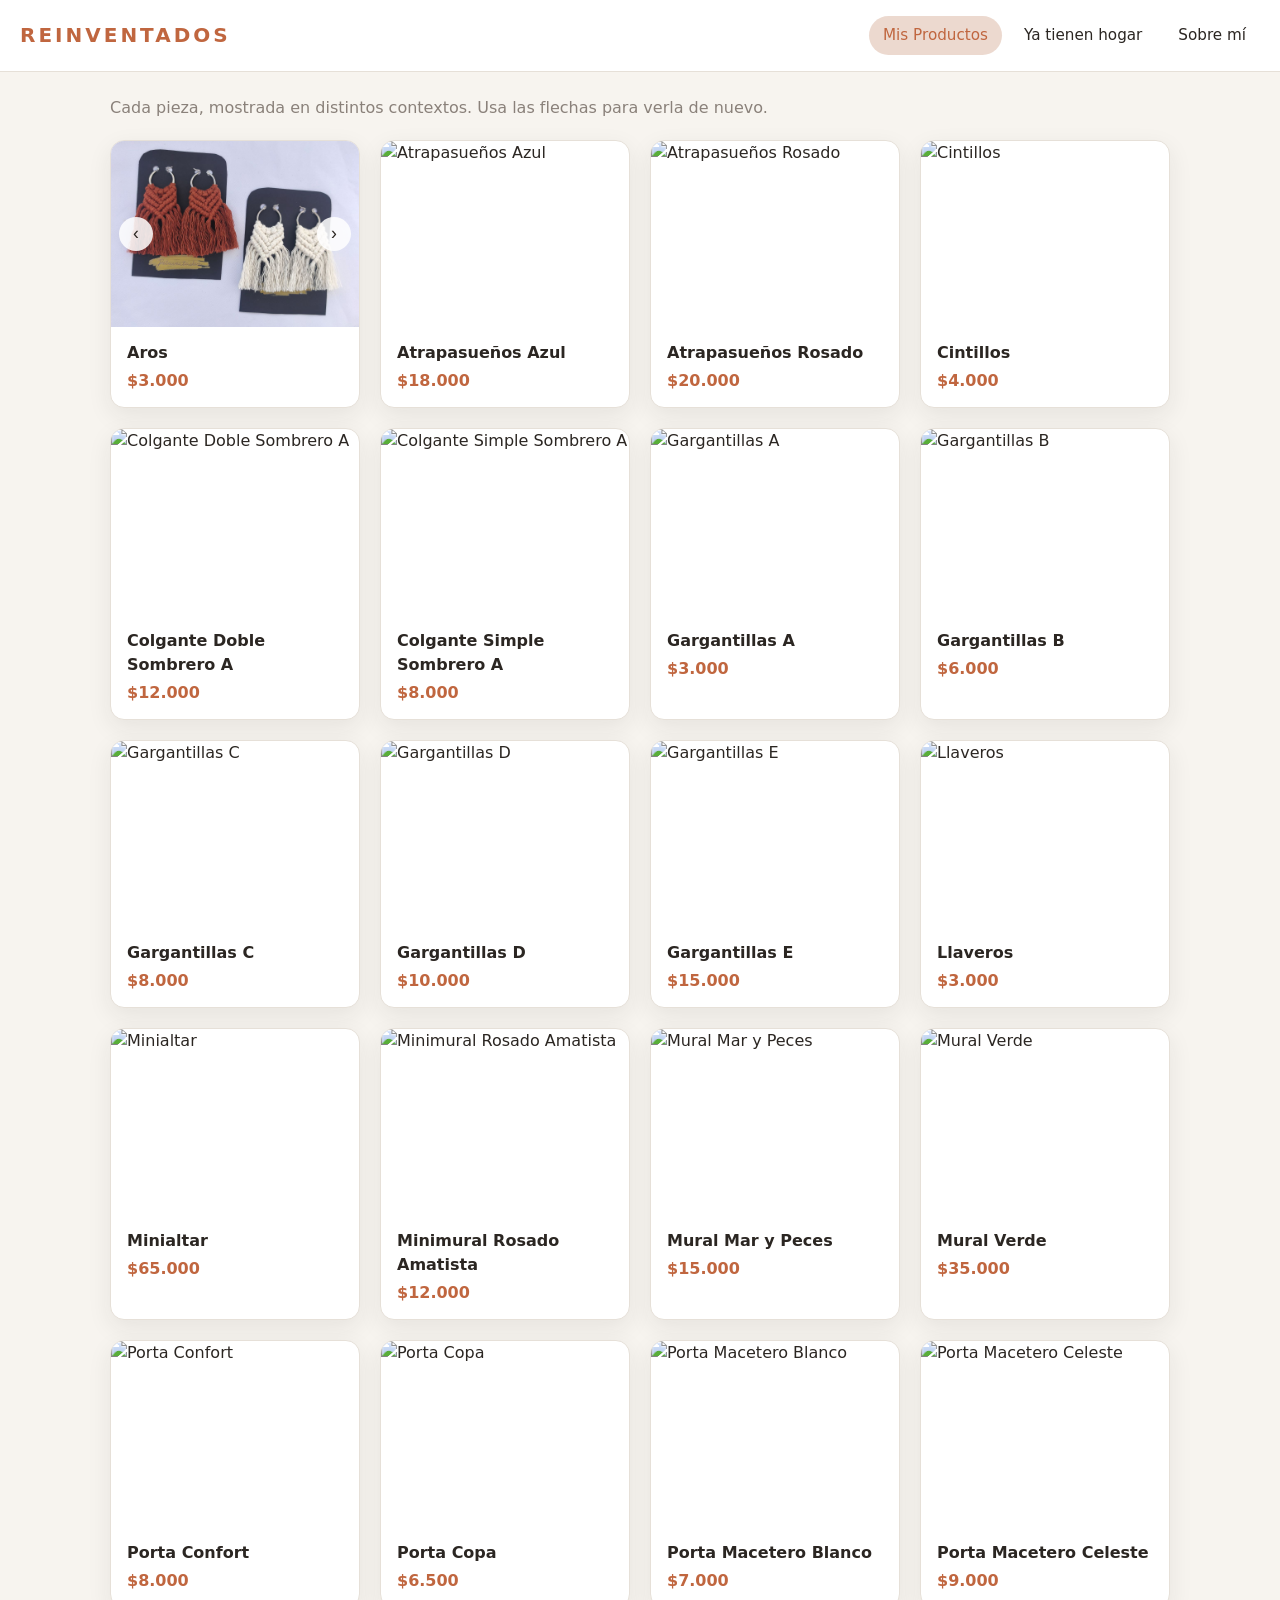
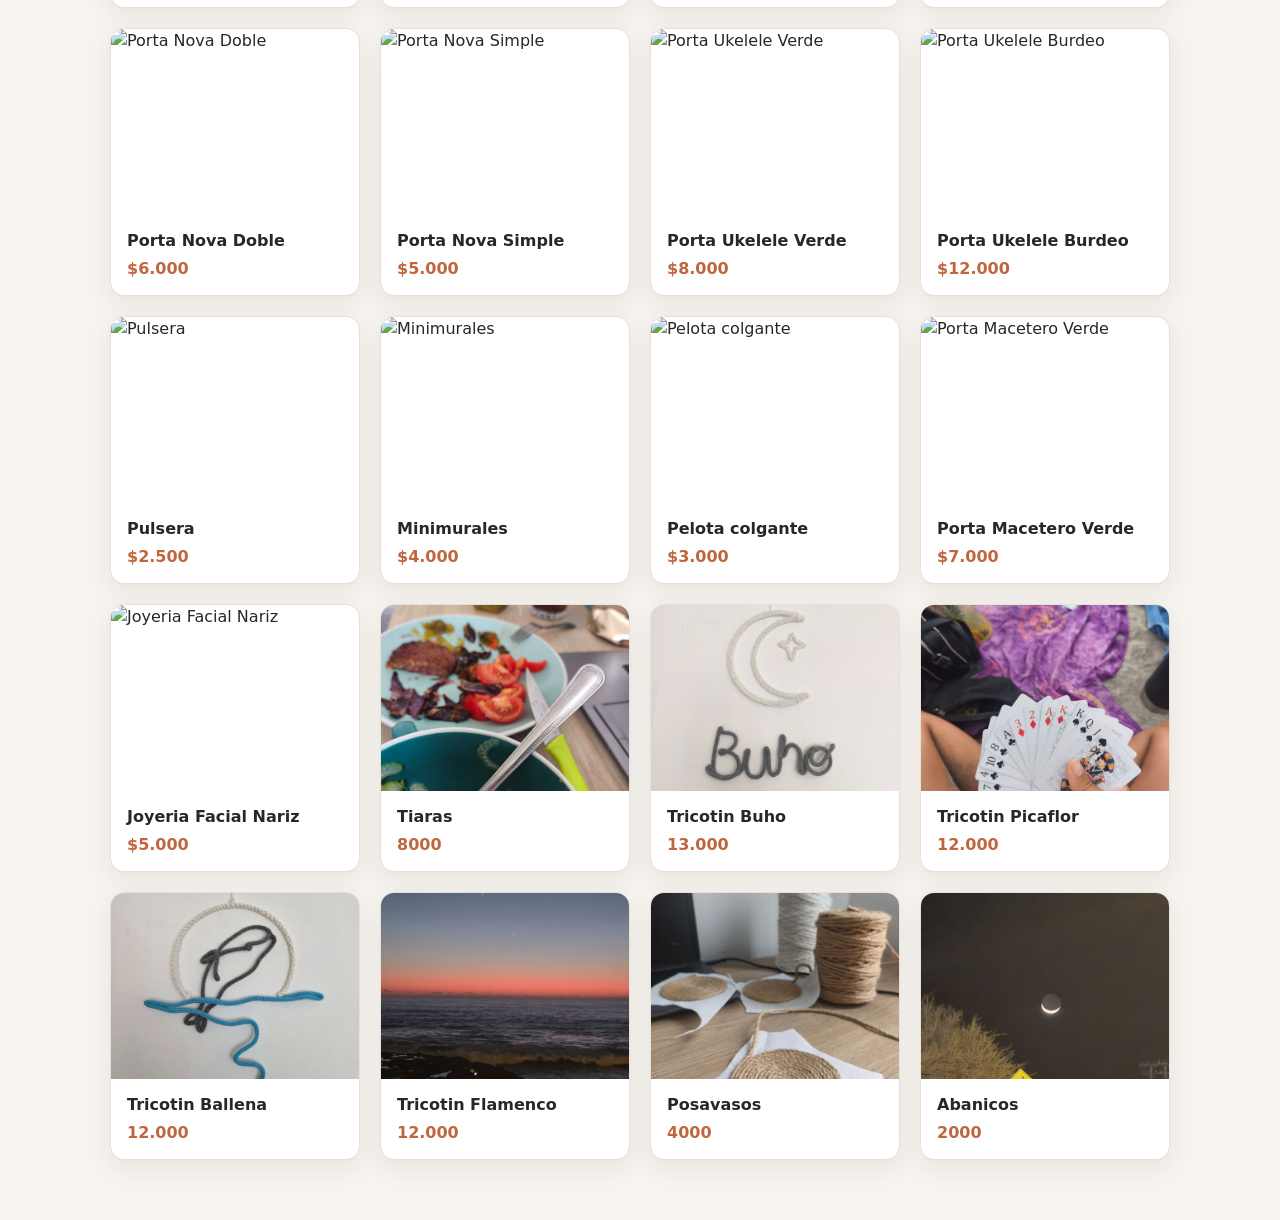
<file: index.html>
<!DOCTYPE html>
<html lang="es">
<head>
  <meta charset="UTF-8" />
  <meta name="viewport" content="width=device-width, initial-scale=1.0" />
  <title>REINVENTADOS</title>
  <link rel="stylesheet" href="styles.css" />
</head>
<body>
  <header class="encabezado">
    <h1 class="logo">REINVENTADOS</h1>

    <nav class="menu">
      <div class="menu__item" id="menu-productos">
        <button class="menu__boton activo" data-vista="productos">Mis Productos</button>
        <div class="submenu" id="submenu"></div>
      </div>
      <button class="menu__boton" data-vista="hogar">Ya tienen hogar</button>
      <button class="menu__boton" data-vista="sobre-mi">Sobre mí</button>
    </nav>
  </header>

  <main class="contenido">
    <section id="vista-productos" class="vista activa">
      <p class="introduccion">Cada pieza, mostrada en distintos contextos. Usa las flechas para verla de nuevo.</p>
      <div id="galeria" class="galeria"></div>
    </section>

    <section id="vista-hogar" class="vista">
      <p class="introduccion">Diseños que ya encontraron su lugar. Gracias por llevarlos a casa.</p>
      <div id="galeria-hogar" class="galeria"></div>
    </section>

    <section id="vista-sobre-mi" class="vista">
      <div class="sobre-mi">
        <div class="sobre-mi__retrato" aria-hidden="true">Mi foto</div>
        <div class="sobre-mi__texto">
          <h2>Sobre mí</h2>
          <p>Soy la creadora de REINVENTADOS. Elaboro cada producto a mano con técnicas artesanales como macramé, hilograma, puntillismo, orfebrería y alambrismo.</p>
          <p>Mi historia empieza con las ganas de dar una segunda vida a los materiales y crear piezas únicas que acompañen los espacios de las personas.</p>
          <h3>Sígueme</h3>
          <ul class="redes">
            <li><a href="#" onclick="return false;">Instagram</a></li>
            <li><a href="#" onclick="return false;">Facebook</a></li>
            <li><a href="#" onclick="return false;">WhatsApp</a></li>
            <li><a href="#" onclick="return false;">TikTok</a></li>
          </ul>
        </div>
      </div>
    </section>

    <section id="vista-detalle" class="vista">
      <button class="boton-volver" id="boton-volver">&larr; Volver</button>
      <div id="detalle" class="detalle"></div>
    </section>
  </main>

  <script src="data.js"></script>
  <script src="app.js"></script>
</body>
</html>
</file>
<file: styles.css>
:root {
  --tinta: #2b2622;
  --fondo: #f7f4ef;
  --tarjeta: #ffffff;
  --acento: #c0663f;
  --acento-suave: #ecd9cf;
  --verde: #4f7d58;
  --verde-suave: #e3eee5;
  --gris: #8a817a;
  --borde: #e6e0d8;
  --radio: 14px;
  --sombra: 0 8px 24px rgba(43, 38, 34, 0.08);
}

* {
  box-sizing: border-box;
  margin: 0;
  padding: 0;
}

[hidden] {
  display: none !important;
}

body {
  font-family: "Segoe UI", system-ui, -apple-system, Arial, sans-serif;
  background: var(--fondo);
  color: var(--tinta);
  line-height: 1.5;
}

.encabezado {
  position: sticky;
  top: 0;
  z-index: 10;
  display: flex;
  flex-wrap: wrap;
  align-items: center;
  gap: 12px;
  padding: 16px 20px;
  background: var(--tarjeta);
  border-bottom: 1px solid var(--borde);
}

.logo {
  font-size: 1.25rem;
  letter-spacing: 3px;
  color: var(--acento);
}

.menu {
  display: flex;
  align-items: center;
  gap: 8px;
  margin-left: auto;
}

.menu__item {
  position: relative;
}

.menu__boton {
  font: inherit;
  font-size: 0.95rem;
  padding: 8px 14px;
  border: none;
  border-radius: 999px;
  background: transparent;
  color: var(--tinta);
  cursor: pointer;
  transition: background 0.2s, color 0.2s;
}

.menu__boton:hover,
.menu__boton.activo {
  background: var(--acento-suave);
  color: var(--acento);
}

.submenu {
  position: absolute;
  top: 100%;
  left: 0;
  min-width: 170px;
  padding: 8px;
  display: none;
  flex-direction: column;
  gap: 4px;
  background: var(--tarjeta);
  border: 1px solid var(--borde);
  border-radius: var(--radio);
  box-shadow: var(--sombra);
}

#menu-productos:hover .submenu,
#menu-productos.abierto .submenu {
  display: flex;
}

.submenu__boton {
  font: inherit;
  font-size: 0.9rem;
  text-align: left;
  padding: 8px 12px;
  border: none;
  border-radius: 8px;
  background: transparent;
  color: var(--tinta);
  cursor: pointer;
}

.submenu__boton:hover,
.submenu__boton.activo {
  background: var(--fondo);
  color: var(--acento);
}

.contenido {
  max-width: 1100px;
  margin: 0 auto;
  padding: 24px 20px 60px;
}

.vista {
  display: none;
}

.vista.activa {
  display: block;
}

.introduccion {
  margin-bottom: 20px;
  color: var(--gris);
}

.galeria {
  display: grid;
  grid-template-columns: repeat(auto-fill, minmax(240px, 1fr));
  gap: 20px;
}

.tarjeta {
  background: var(--tarjeta);
  border: 1px solid var(--borde);
  border-radius: var(--radio);
  overflow: hidden;
  box-shadow: var(--sombra);
  cursor: pointer;
  transition: transform 0.2s;
}

.tarjeta:hover {
  transform: translateY(-4px);
}

.deslizador {
  position: relative;
  aspect-ratio: 4 / 3;
  overflow: hidden;
}

.deslizador__imagen {
  width: 100%;
  height: 100%;
  display: block;
  object-fit: cover;
  transition: opacity 0.25s ease;
}

.deslizador__flecha {
  position: absolute;
  top: 50%;
  transform: translateY(-50%);
  width: 34px;
  height: 34px;
  border: none;
  border-radius: 50%;
  background: rgba(255, 255, 255, 0.85);
  color: var(--tinta);
  font-size: 1.1rem;
  cursor: pointer;
}

.deslizador__flecha--izq {
  left: 8px;
}

.deslizador__flecha--der {
  right: 8px;
}

.deslizador__flecha:hover {
  background: #fff;
}

.tarjeta__info {
  padding: 14px 16px;
}

.tarjeta__nombre {
  font-size: 1rem;
}

.tarjeta__precio {
  margin-top: 4px;
  color: var(--acento);
  font-weight: 600;
}

.detalle {
  display: grid;
  grid-template-columns: 1.2fr 1fr;
  gap: 28px;
  margin-top: 16px;
}

.detalle__deslizador {
  position: relative;
  aspect-ratio: 4 / 3;
  border-radius: var(--radio);
  overflow: hidden;
  box-shadow: var(--sombra);
}

.detalle__imagen {
  width: 100%;
  height: 100%;
  display: block;
  object-fit: cover;
  transition: opacity 0.25s ease;
}

.detalle__titulo {
  font-size: 1.5rem;
  margin-bottom: 6px;
}

.detalle__precio {
  font-size: 1.2rem;
  color: var(--acento);
  font-weight: 700;
  margin-bottom: 14px;
}

.detalle__seccion {
  margin-bottom: 14px;
}

.detalle__seccion h3 {
  font-size: 0.95rem;
  text-transform: uppercase;
  letter-spacing: 1px;
  color: var(--gris);
  margin-bottom: 4px;
}

.detalle__categoria {
  display: inline-block;
  font-size: 0.8rem;
  padding: 4px 10px;
  border-radius: 999px;
  background: var(--acento-suave);
  color: var(--acento);
  margin-bottom: 12px;
}

.boton-volver {
  font: inherit;
  padding: 8px 16px;
  border: 1px solid var(--borde);
  border-radius: 999px;
  background: var(--tarjeta);
  color: var(--tinta);
  cursor: pointer;
}

.boton-volver:hover {
  border-color: var(--acento);
  color: var(--acento);
}

.sobre-mi {
  display: grid;
  grid-template-columns: 220px 1fr;
  gap: 28px;
  align-items: start;
  background: var(--tarjeta);
  border: 1px solid var(--borde);
  border-radius: var(--radio);
  padding: 28px;
  box-shadow: var(--sombra);
}

.sobre-mi__retrato {
  aspect-ratio: 1;
  border-radius: var(--radio);
  display: flex;
  align-items: center;
  justify-content: center;
  color: #fff;
  background: linear-gradient(135deg, #c0663f, #8a4a2f);
}

.sobre-mi__texto h2 {
  margin-bottom: 10px;
}

.sobre-mi__texto p {
  margin-bottom: 10px;
}

.sobre-mi__texto h3 {
  margin: 16px 0 8px;
}

.redes {
  list-style: none;
  display: flex;
  flex-wrap: wrap;
  gap: 10px;
}

.redes a {
  display: inline-block;
  padding: 6px 14px;
  border-radius: 999px;
  background: var(--fondo);
  border: 1px solid var(--borde);
  color: var(--tinta);
  text-decoration: none;
}

.redes a:hover {
  border-color: var(--acento);
  color: var(--acento);
}

.insignia {
  display: inline-block;
  margin-top: 8px;
  font-size: 0.75rem;
  padding: 3px 10px;
  border-radius: 999px;
  background: var(--acento-suave);
  color: var(--acento);
  font-weight: 600;
}

.insignia--gris {
  background: #eceae6;
  color: var(--gris);
}

.admin__titulo {
  margin-bottom: 18px;
}

.admin__subtitulo {
  margin: 32px 0 14px;
}

.formulario {
  background: var(--tarjeta);
  border: 1px solid var(--borde);
  border-radius: var(--radio);
  padding: 22px;
  box-shadow: var(--sombra);
  display: grid;
  gap: 14px;
  max-width: 620px;
}

.formulario__titulo {
  font-size: 1.1rem;
}

.campo {
  display: flex;
  flex-direction: column;
  gap: 6px;
  font-size: 0.9rem;
}

.campo span {
  color: var(--gris);
}

.campo input,
.campo select,
.campo textarea {
  font: inherit;
  padding: 10px 12px;
  border: 1px solid var(--borde);
  border-radius: 10px;
  background: var(--fondo);
  color: var(--tinta);
  resize: vertical;
}

.campo input:focus,
.campo select:focus,
.campo textarea:focus {
  outline: 2px solid var(--acento-suave);
  border-color: var(--acento);
}

.formulario__ayuda {
  font-size: 0.82rem;
  color: var(--gris);
}

.campo-casilla {
  display: flex;
  align-items: center;
  gap: 8px;
  font-size: 0.9rem;
  color: var(--gris);
  cursor: pointer;
}

.campo-casilla input {
  width: 16px;
  height: 16px;
  accent-color: var(--acento);
}

.aviso-publicacion-auto {
  position: fixed;
  right: 16px;
  bottom: 16px;
  z-index: 30;
  max-width: 330px;
  padding: 10px 14px;
  border: 1px solid var(--borde);
  border-radius: 10px;
  background: var(--tarjeta);
  color: var(--tinta);
  font-size: 0.85rem;
  box-shadow: 0 6px 18px rgba(0, 0, 0, 0.14);
}

.aviso-publicacion-auto--esperando {
  border-color: var(--acento);
  color: var(--acento);
}

.aviso-publicacion-auto--ok {
  border-color: #2f7d4f;
  background: #e9f6ef;
  color: #245c3c;
}

.aviso-publicacion-auto--error {
  border-color: #a33;
  background: #fbeaea;
  color: #a33;
}

.boton-primario {
  font: inherit;
  font-weight: 600;
  padding: 11px 20px;
  border: none;
  border-radius: 999px;
  background: var(--acento);
  color: #fff;
  cursor: pointer;
  justify-self: start;
}

.boton-primario:hover {
  background: #a8552f;
}

.boton-secundario,
.boton-peligro {
  font: inherit;
  font-size: 0.85rem;
  padding: 7px 14px;
  border-radius: 999px;
  cursor: pointer;
  border: 1px solid var(--borde);
  background: var(--tarjeta);
  color: var(--tinta);
}

.boton-secundario:hover {
  border-color: var(--acento);
  color: var(--acento);
}

.boton-peligro {
  color: #a33;
}

.boton-peligro:hover {
  border-color: #a33;
  background: #fbeaea;
}

.lista-admin {
  display: grid;
  gap: 12px;
}

.fila-admin {
  display: grid;
  grid-template-columns: 64px 1fr auto auto;
  align-items: center;
  gap: 14px;
  padding: 12px 16px;
  background: var(--tarjeta);
  border: 1px solid var(--borde);
  border-radius: var(--radio);
  box-shadow: var(--sombra);
}

.fila-admin--vendido {
  opacity: 0.75;
}

.fila-admin__miniatura {
  width: 64px;
  height: 48px;
  object-fit: cover;
  border-radius: 8px;
  background: var(--fondo);
}

.fila-admin__datos {
  display: flex;
  flex-direction: column;
}

.fila-admin__datos span {
  font-size: 0.85rem;
  color: var(--gris);
}

.fila-admin__botones {
  display: flex;
  gap: 8px;
}

a.menu__boton {
  text-decoration: none;
  display: inline-block;
}

.etiqueta-admin {
  font-size: 0.75rem;
  text-transform: uppercase;
  letter-spacing: 1px;
  color: var(--gris);
}

.aviso {
  background: var(--acento-suave);
  border-radius: var(--radio);
  padding: 16px 20px;
  margin-bottom: 22px;
  font-size: 0.9rem;
}

.aviso ol {
  margin: 10px 0 0 18px;
}

.aviso li {
  margin-bottom: 4px;
}

code {
  background: #fff;
  padding: 1px 5px;
  border-radius: 4px;
  font-size: 0.85em;
}

.admin__acciones {
  display: flex;
  flex-wrap: wrap;
  align-items: center;
  gap: 10px;
  margin-bottom: 26px;
}

.admin__acciones label.boton-secundario {
  display: inline-block;
}

.miniaturas {
  display: flex;
  flex-wrap: wrap;
  gap: 10px;
  min-height: 44px;
  align-items: center;
}

.miniatura {
  position: relative;
  width: 88px;
  height: 66px;
  border-radius: 8px;
  overflow: hidden;
  border: 1px solid var(--borde);
}

.miniatura img {
  width: 100%;
  height: 100%;
  display: block;
  object-fit: cover;
}

.miniatura__quitar {
  position: absolute;
  top: 2px;
  right: 2px;
  width: 20px;
  height: 20px;
  border: none;
  border-radius: 50%;
  background: rgba(43, 38, 34, 0.7);
  color: #fff;
  font-size: 0.85rem;
  line-height: 1;
  cursor: pointer;
}

.miniatura__quitar:hover {
  background: var(--acento);
}

.formulario__botones {
  display: flex;
  flex-wrap: wrap;
  gap: 10px;
}

.pestanas {
  display: flex;
  flex-wrap: wrap;
  gap: 8px;
  margin-bottom: 24px;
}

.pestanas__boton {
  font: inherit;
  font-size: 0.95rem;
  padding: 9px 18px;
  border: 1px solid var(--borde);
  border-radius: 999px;
  background: var(--tarjeta);
  color: var(--tinta);
  cursor: pointer;
  transition: background 0.2s, color 0.2s, border-color 0.2s;
}

.pestanas__boton:hover {
  border-color: var(--acento);
  color: var(--acento);
}

.pestanas__boton.activo {
  background: var(--acento);
  border-color: var(--acento);
  color: #fff;
}

.tarjetas-resumen {
  display: grid;
  grid-template-columns: repeat(auto-fit, minmax(160px, 1fr));
  gap: 12px;
  margin-bottom: 10px;
}

.tarjeta-resumen {
  background: var(--tarjeta);
  border: 1px solid var(--borde);
  border-radius: var(--radio);
  padding: 16px 18px;
  box-shadow: var(--sombra);
  display: flex;
  flex-direction: column;
  gap: 4px;
}

.tarjeta-resumen__valor {
  font-size: 1.4rem;
  font-weight: 700;
  color: var(--acento);
}

.tarjeta-resumen__etiqueta {
  font-size: 0.75rem;
  color: var(--gris);
  text-transform: uppercase;
  letter-spacing: 0.5px;
}

.filtros {
  display: flex;
  flex-wrap: wrap;
  gap: 12px;
  align-items: flex-end;
  background: var(--tarjeta);
  border: 1px solid var(--borde);
  border-radius: var(--radio);
  padding: 16px 18px;
  box-shadow: var(--sombra);
  margin-bottom: 20px;
}

.filtros .campo {
  min-width: 160px;
}

.fila-stock {
  display: grid;
  grid-template-columns: 1fr auto auto auto auto;
  align-items: center;
  gap: 14px;
  padding: 12px 16px;
  background: var(--tarjeta);
  border: 1px solid var(--borde);
  border-radius: var(--radio);
  box-shadow: var(--sombra);
}

.fila-stock__datos {
  display: flex;
  flex-direction: column;
}

.fila-stock__datos span {
  font-size: 0.85rem;
  color: var(--gris);
}

.fila-stock__precio {
  color: var(--acento);
  font-weight: 600;
  font-size: 0.9rem;
  white-space: nowrap;
}

.fila-stock__cantidad {
  width: 76px;
  padding: 8px 10px;
  border: 1px solid var(--borde);
  border-radius: 10px;
  background: var(--fondo);
  color: var(--tinta);
  font: inherit;
  text-align: center;
}

.fila-stock__cantidad:focus {
  outline: 2px solid var(--acento-suave);
  border-color: var(--acento);
}

.fila-stock__fecha {
  font-size: 0.8rem;
  color: var(--gris);
  white-space: nowrap;
}

.insignia--alerta {
  background: #fbeaea;
  color: #a33;
}

.insignia--entrada {
  background: var(--verde-suave);
  color: var(--verde);
}

.insignia--ajuste {
  background: #eceae6;
  color: var(--gris);
}

.insignia--baja {
  background: #fbeaea;
  color: #a33;
}

.fila-mov {
  display: grid;
  grid-template-columns: auto 1fr auto auto auto minmax(0, 160px) auto;
  align-items: center;
  gap: 12px;
  padding: 12px 16px;
  background: var(--tarjeta);
  border: 1px solid var(--borde);
  border-radius: var(--radio);
  box-shadow: var(--sombra);
  font-size: 0.9rem;
}

.fila-mov__fecha {
  color: var(--gris);
  font-size: 0.8rem;
  white-space: nowrap;
}

.fila-mov__delta {
  font-weight: 700;
  min-width: 28px;
  text-align: center;
}

.fila-mov__delta--salida {
  color: #a33;
}

.fila-mov__delta--entrada {
  color: var(--verde);
}

.fila-mov__precio {
  color: var(--acento);
  font-weight: 600;
  white-space: nowrap;
}

.fila-mov__descuento {
  display: block;
  font-size: 0.68rem;
  font-weight: 400;
  color: #a33;
}

.fila-mov__nota {
  color: var(--gris);
  font-size: 0.8rem;
  overflow: hidden;
  text-overflow: ellipsis;
  white-space: nowrap;
}

.fila-costo {
  display: grid;
  grid-template-columns: auto 1fr auto minmax(0, 1fr) auto auto;
  align-items: center;
  gap: 12px;
  padding: 12px 16px;
  background: var(--tarjeta);
  border: 1px solid var(--borde);
  border-radius: var(--radio);
  box-shadow: var(--sombra);
  font-size: 0.9rem;
}

.fila-costo__detalle {
  color: var(--gris);
  font-size: 0.82rem;
  overflow: hidden;
  text-overflow: ellipsis;
  white-space: nowrap;
}

.grafico {
  background: var(--tarjeta);
  border: 1px solid var(--borde);
  border-radius: var(--radio);
  padding: 18px;
  box-shadow: var(--sombra);
}

.grafico__leyenda {
  display: flex;
  flex-wrap: wrap;
  gap: 16px;
  align-items: center;
  font-size: 0.85rem;
  color: var(--gris);
  margin-bottom: 14px;
}

.grafico__clave {
  display: inline-block;
  width: 12px;
  height: 12px;
  border-radius: 3px;
  margin-right: 6px;
}

.grafico__clave--entrada {
  background: var(--verde);
}

.grafico__clave--salida {
  background: var(--acento);
}

.grafico__barras {
  display: flex;
  align-items: flex-end;
  gap: 6px;
  overflow-x: auto;
  padding-top: 8px;
}

.grafico__columna {
  flex: 1 0 30px;
  display: flex;
  flex-direction: column;
  align-items: center;
  gap: 6px;
}

.grafico__area {
  width: 100%;
  height: 160px;
  display: flex;
  flex-direction: column;
  justify-content: flex-end;
  align-items: center;
}

.grafico__valor {
  font-size: 0.65rem;
  color: var(--gris);
  margin-bottom: 3px;
  white-space: nowrap;
}

.grafico__barra {
  width: 65%;
  max-width: 26px;
  border-radius: 6px 6px 0 0;
  background: var(--acento);
}

.grafico__par {
  display: flex;
  align-items: flex-end;
  justify-content: center;
  gap: 3px;
  width: 100%;
  height: 100%;
}

.grafico__par .grafico__barra {
  width: 45%;
  max-width: 14px;
}

.grafico__barra--entrada {
  background: var(--verde);
}

.grafico__barra--salida {
  background: var(--acento);
}

.grafico__etiqueta {
  font-size: 0.65rem;
  color: var(--gris);
  text-align: center;
  white-space: nowrap;
}

.tabla-top {
  overflow-x: auto;
}

.tabla-top__tabla {
  width: 100%;
  min-width: 560px;
  border-collapse: collapse;
  background: #fff;
  border: 1px solid var(--borde);
}

.tabla-top__tabla th,
.tabla-top__tabla td {
  padding: 8px 10px;
  border-bottom: 1px solid var(--borde);
  font-size: 0.85rem;
}

.tabla-top__tabla th {
  background: #f6f4f1;
  font-size: 0.7rem;
  text-transform: uppercase;
  color: var(--gris);
}

.tabla-top__tabla tbody tr:last-child td {
  border-bottom: none;
}

.tabla-top__producto {
  font-weight: 600;
}

.tabla-top__numero {
  text-align: right;
  white-space: nowrap;
}

.tabla-top__vendido {
  font-weight: 600;
}

.tabla-top__bajas {
  color: #a33;
}

.tabla-top__deseado {
  width: 72px;
  padding: 4px 6px;
  border: 1px solid var(--borde);
  border-radius: 4px;
  font-size: 0.85rem;
}

.flujo__tabla {
  min-width: 760px;
}

.flujo__tabla th {
  text-transform: none;
  font-size: 0.8rem;
  font-weight: 600;
  color: var(--tinta);
  white-space: nowrap;
}

.flujo__label {
  position: sticky;
  left: 0;
  background: var(--tarjeta);
  font-weight: 600;
  white-space: nowrap;
  box-shadow: inset 0 -1px 0 var(--borde);
}

.flujo__tabla th.flujo__label {
  background: #f6f4f1;
}

.flujo__seccion td {
  background: #f6f4f1;
  font-size: 0.7rem;
  font-weight: 600;
  text-transform: uppercase;
  letter-spacing: 0.04em;
  color: var(--gris);
}

.flujo__sep td {
  height: 8px;
  padding: 0;
  border-bottom: none;
}

.flujo__total td {
  font-weight: 700;
}

.flujo__ingreso {
  color: var(--verde);
}

.flujo__costo {
  color: #a33;
}

.flujo__celda--vacio {
  color: var(--gris);
}

.flujo__neto--negativo {
  color: #a33;
  font-weight: 700;
}

.flujo__neto--positivo {
  color: var(--verde);
  font-weight: 700;
}

@media (max-width: 720px) {
  .detalle {
    grid-template-columns: 1fr;
  }

  .sobre-mi {
    grid-template-columns: 1fr;
  }

  .sobre-mi__retrato {
    max-width: 180px;
  }

  .menu {
    width: 100%;
    flex-wrap: wrap;
    margin-left: 0;
  }

  .fila-admin {
    grid-template-columns: 56px 1fr;
    row-gap: 10px;
  }

  .fila-admin__botones {
    grid-column: 1 / -1;
    flex-wrap: wrap;
  }

  .fila-stock {
    display: flex;
    flex-wrap: wrap;
    gap: 8px 12px;
    align-items: center;
  }

  .fila-stock__datos {
    flex: 1 1 100%;
  }

  .fila-mov {
    display: flex;
    flex-wrap: wrap;
    gap: 8px 12px;
    align-items: center;
  }

  .fila-mov__nota {
    flex: 1 1 100%;
    max-width: none;
  }

  .filtros {
    flex-direction: column;
    align-items: stretch;
  }

  .filtros .campo {
    min-width: 0;
  }
}
</file>
